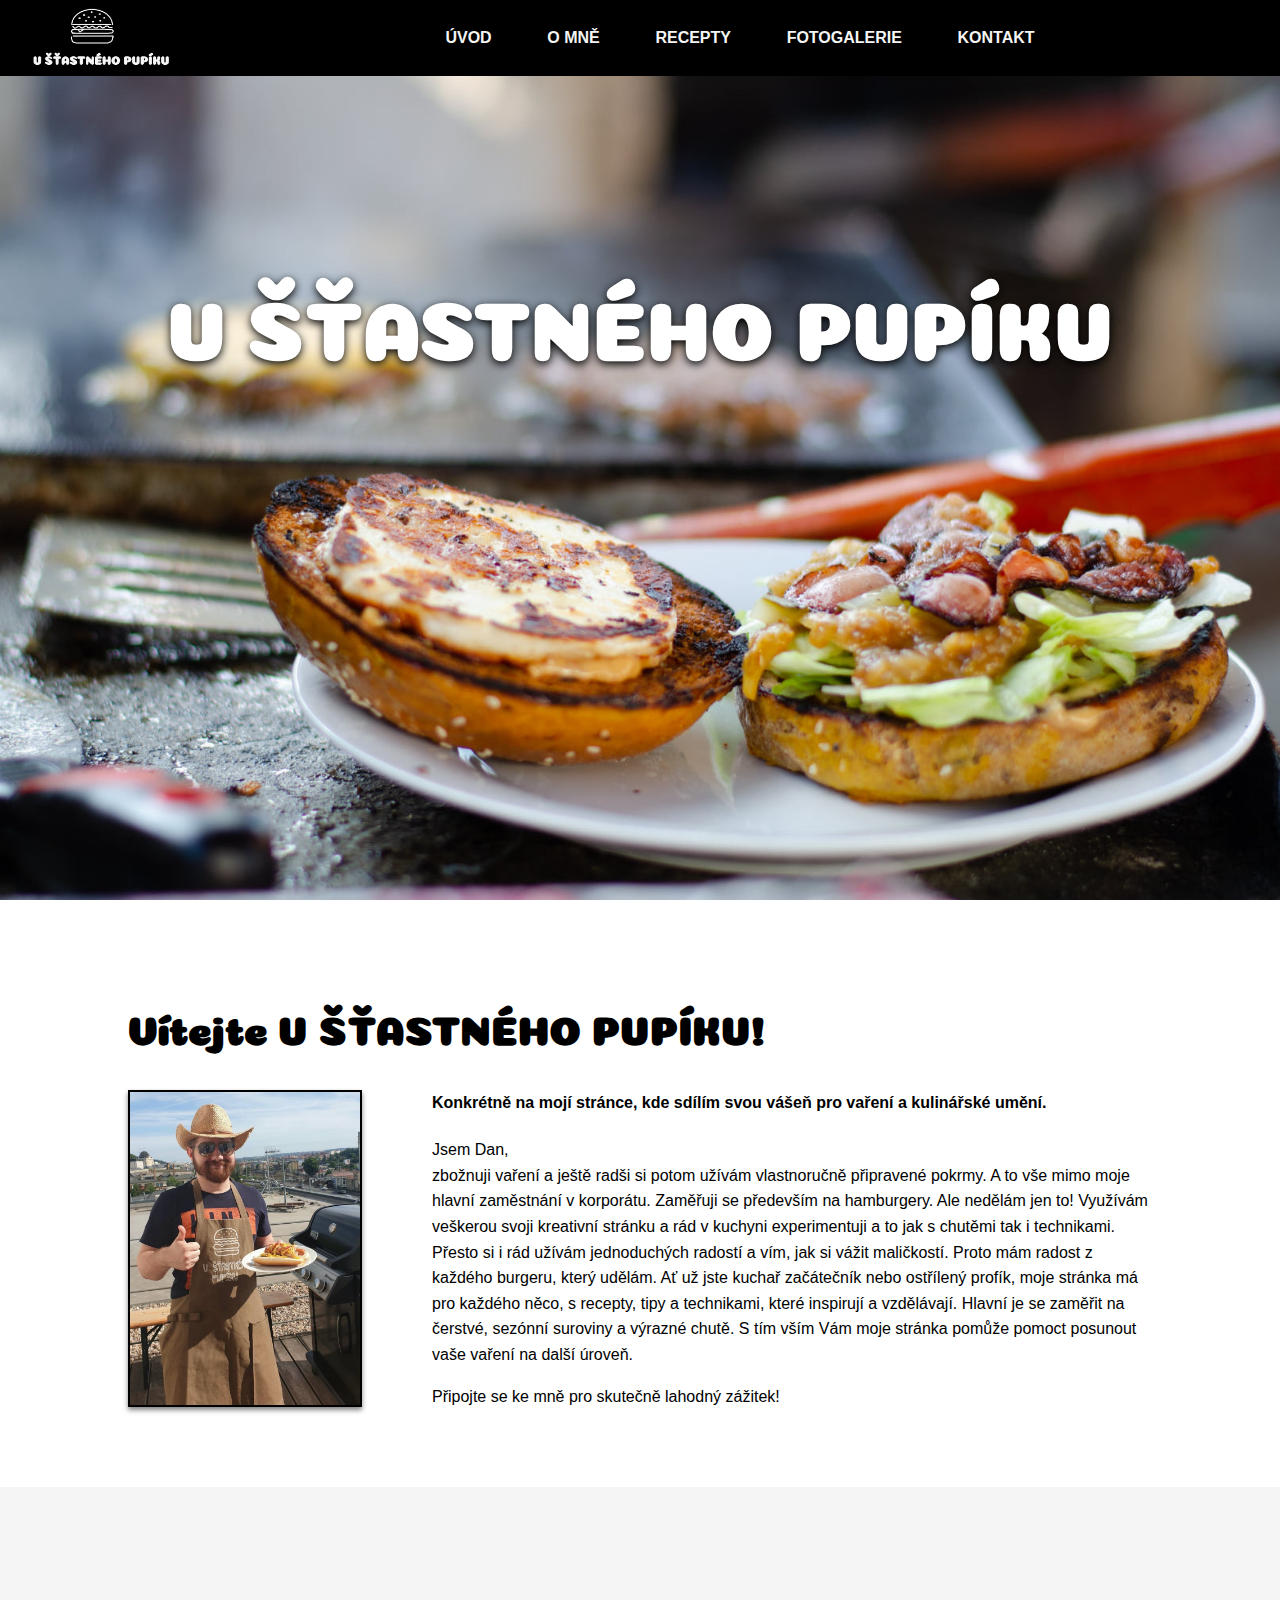
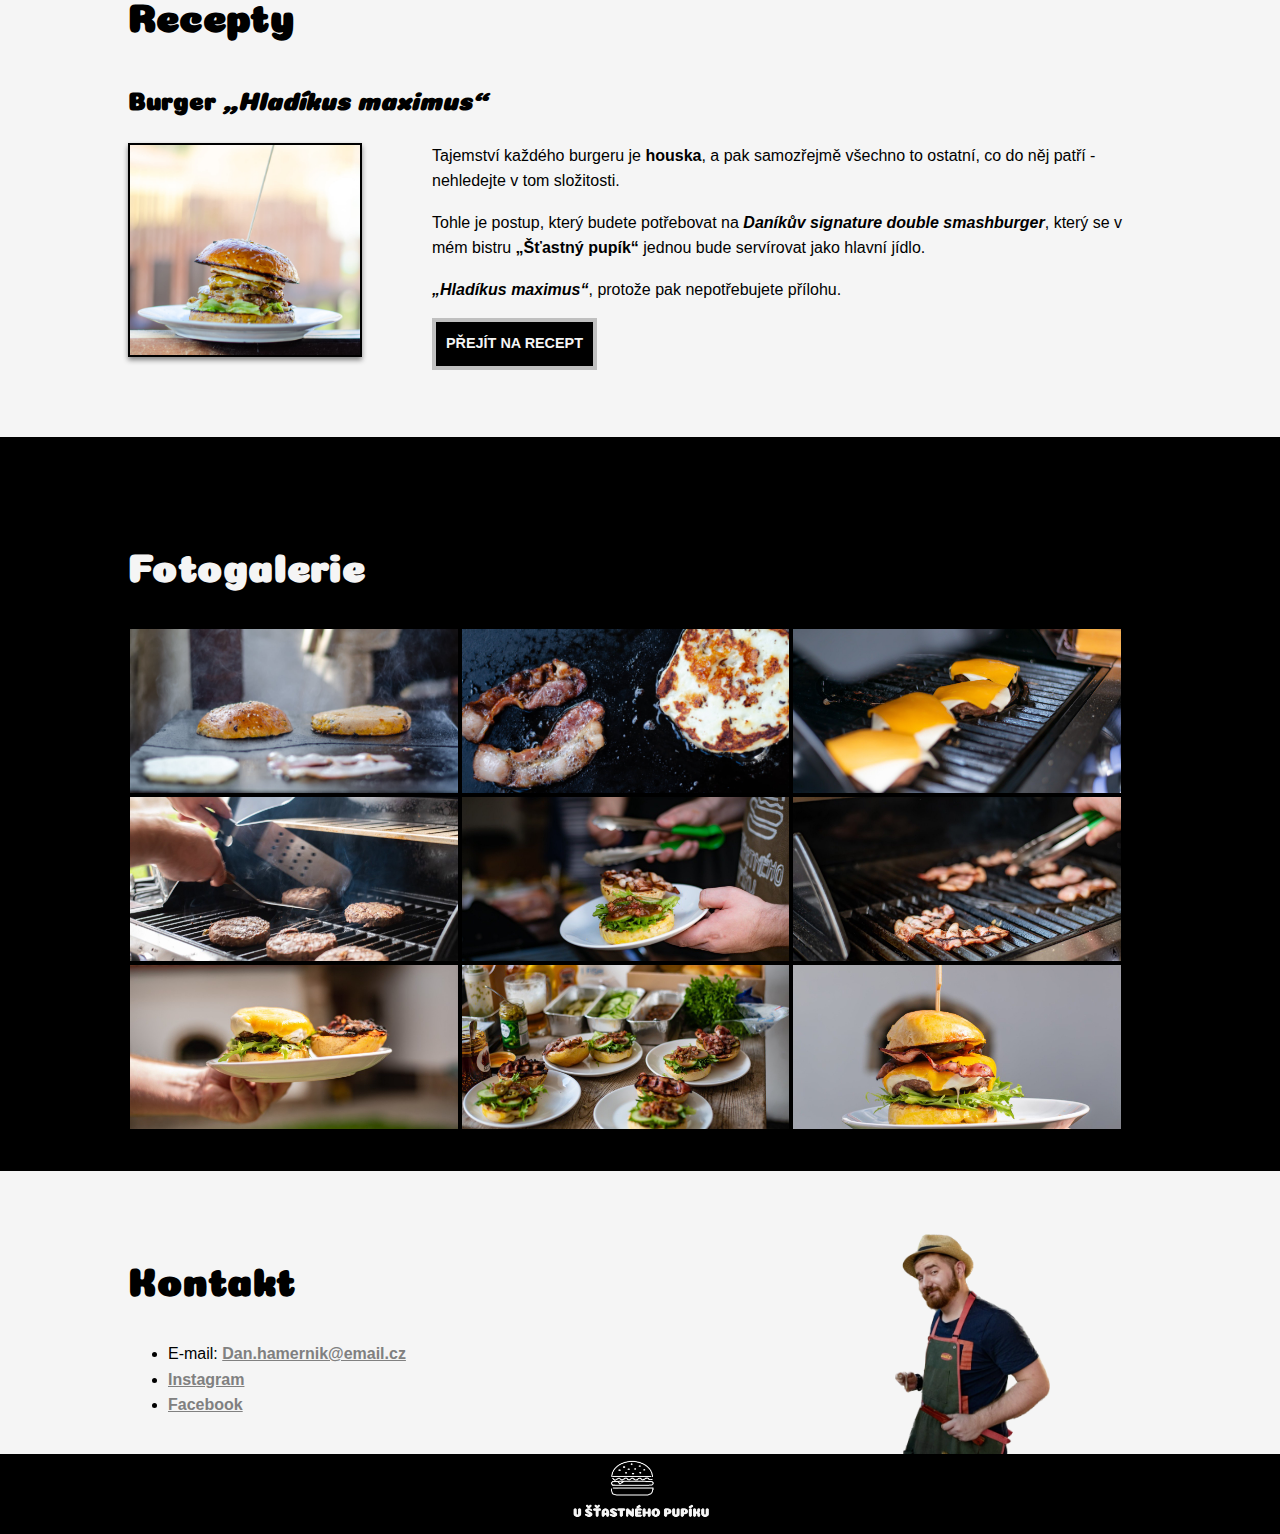
<file: index.html>
<!DOCTYPE html>
<html lang="cs">
<head>
    <meta charset="UTF-8">
    <meta http-equiv="X-UA-Compatible" content="IE=edge">
    <meta name="viewport" content="width=device-width, initial-scale=1.0">
    <title>Stastnypupik</title>
    <link rel="stylesheet" href="style.css"> 
    <link href="https://fonts.googleapis.com/css2?family=Coiny&display=swap" rel="stylesheet">
    <meta name="description" content="Osobní stránka Šťastný pupík" >
    <meta name="keywords" content="burger, Dan, recept"> 
    <link rel="shortcut icon" href="obr/burger_icon.png" /> 
</head>
<body>
<!--menu-->
<header class="menu" id="menu" >
    <img src="obr/logosnadpisem.png" id="logoburger" alt="logo" width="150px">
    <a href="index.html">ÚVOD</a>
    <a href="#omne">O MNĚ</a> 
    <a href="#recepty">RECEPTY</a> 
    <a href="#fotogalerie">FOTOGALERIE</a> 
    <a href="#kontakt">KONTAKT</a>
 
</header>

<!--uvodni strana-->
<section class="uvod" id="uvod" >
    <h1>U ŠŤASTNÉHO PUPÍKU</h1>
</section>

<!--o mne-->
<section class="omne" id="omne" >
    <h2>Vítejte U ŠŤASTNÉHO PUPÍKU!</h2>
    
    <img src="obr/omne1.jpg" alt="Dan jak dela dotdog" width="230px" >
    <h4> Konkrétně na mojí stránce, kde sdílím svou vášeň pro vaření a kulinářské umění. </h4>
    <p> Jsem Dan, <br> zbožnuji vaření a ještě radši si potom užívám vlastnoručně připravené pokrmy. A to vše mimo moje hlavní zaměstnání v korporátu. Zaměřuji se především na hamburgery. Ale nedělám jen to! Využívám veškerou svoji kreativní stránku a rád v kuchyni experimentuji a to jak s chutěmi tak i technikami. Přesto si i rád užívám jednoduchých radostí a vím, jak si vážit maličkostí. Proto mám radost z každého burgeru, který udělám. 
        Ať už jste kuchař začátečník nebo ostřílený profík, moje stránka má pro každého něco, s recepty, tipy a technikami, které inspirují a vzdělávají.
        Hlavní je se zaměřit na čerstvé, sezónní suroviny a výrazné chutě. S tím vším Vám moje stránka pomůže pomoct posunout vaše vaření na další úroveň. </p>
        <p> Připojte se ke mně pro skutečně lahodný zážitek! </p>
  

</section>

<!--Recepty-->
<section class="recepty" id="recepty" >
    <h2>Recepty</h2>
    <h3>Burger <em>„Hladíkus maximus“</em></h3>
    <img src="obr/receptfoto.jpeg" alt="burger_stastny_pupik" width="230px">
    <p> Tajemství každého burgeru je <b>houska</b>, a pak samozřejmě všechno to ostatní, co do něj patří - nehledejte v tom složitosti. </p>
    <p> Tohle je postup, který budete potřebovat na <b><i> Daníkův signature double smashburger</i></b>, který se v mém bistru <b>„Šťastný pupík“</b> jednou bude servírovat jako hlavní jídlo. </p> 
    <p> <b><i>„Hladíkus maximus“</i></b>, protože pak nepotřebujete přílohu.</p>

    <a href="Podstranka_recepty.html" target="okenko">PŘEJÍT NA RECEPT</a>


</section>

<!--fotogalerie-->
<section class="fotogalerie" id="fotogalerie" > 
    <h2>Fotogalerie</h2>
    <img src="obr/burger1.jpeg" alt="burger">
    <img src="obr/burger2.jpeg" alt="burger">
    <img src="obr/burger3.jpeg" alt="burger">
    <img src="obr/maso4.jpg" alt="burger">
    <img src="obr/burger5.jpeg" alt="burger">
    <img src="obr/burger6.jpeg" alt="burger">
    <img src="obr/burger7.jpeg" alt="burger">
    <img src="obr/burger8.jpeg" alt="burger">
    <img src="obr/burger9.jpeg" alt="burger">


</section>
<!--kontakt-->
<section class="kontakt" id="kontakt" > 
    <img src="obr/ObjektDan.png" alt="Dan" class="fotodan" width="155px">
    <h2>Kontakt</h2>
    <ul> 
    <li> E-mail: <a href="mailto:Dan.hamernik@email.cz">Dan.hamernik@email.cz</a> </li>
    <li> <a href="https://instagram.com/smudlajz?igshid=YmMyMTA2M2Y=">Instagram</a> </li>
    <li> <a href="https://www.facebook.com/Nejvetsi.Kozak">Facebook</a> </li>
</ul>
</section>

<!--zapati-->
<footer>
    <a href="index.html"> <img src="obr/logosnadpisem.png" alt="logo" width="150vw"> </a>
</footer>
</body>
</html>
</file>
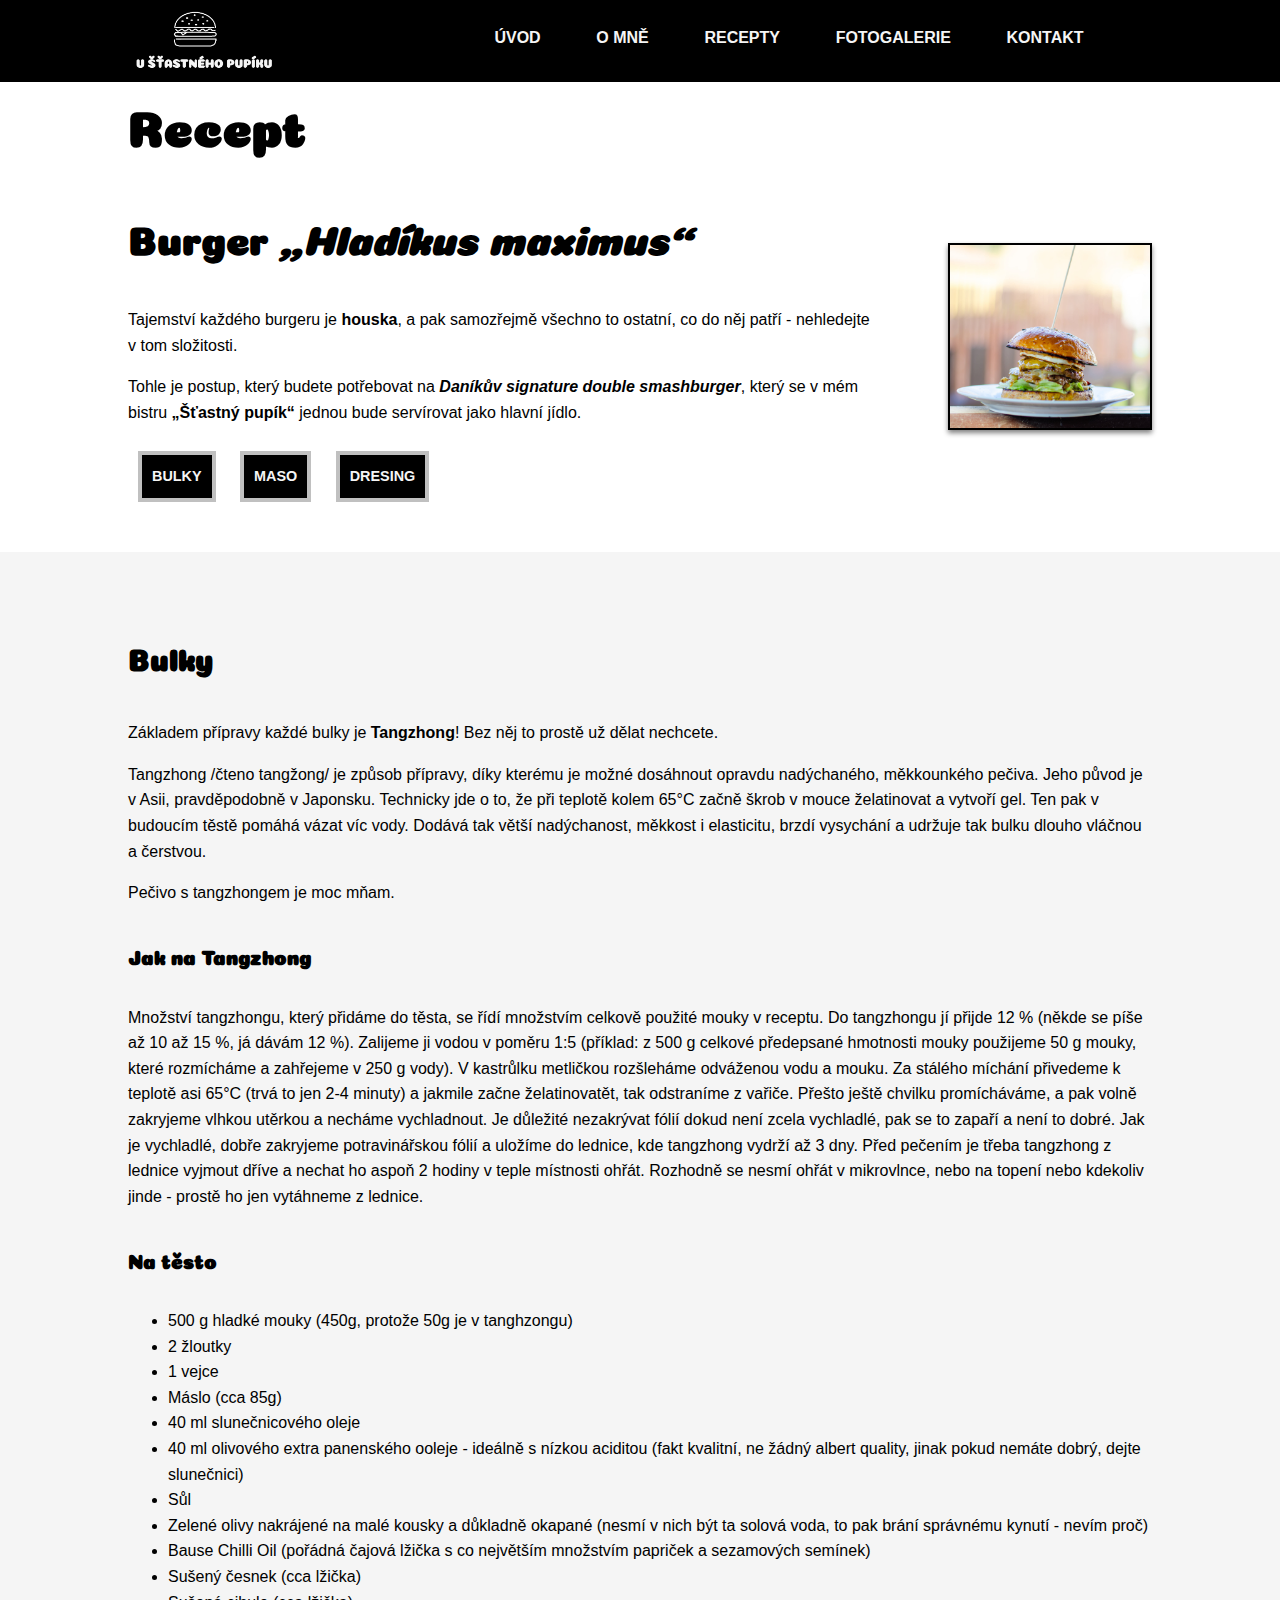
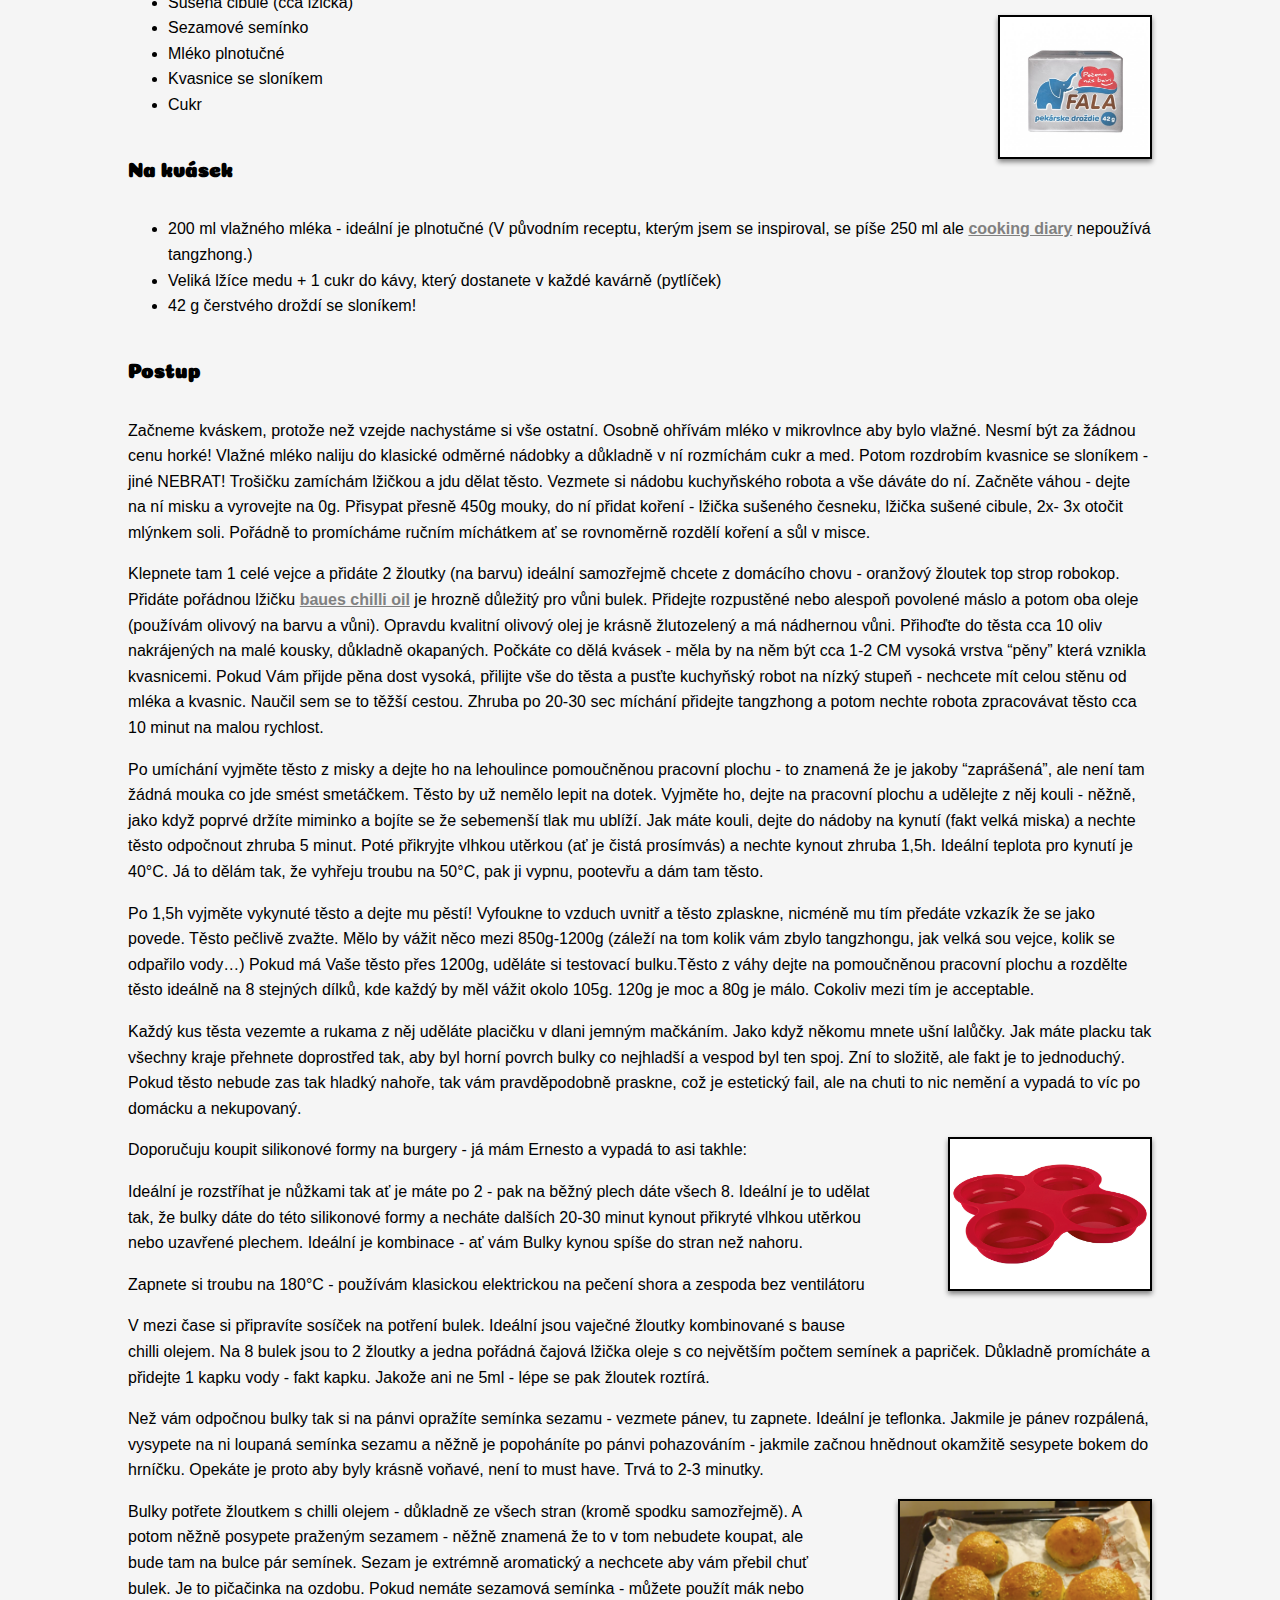
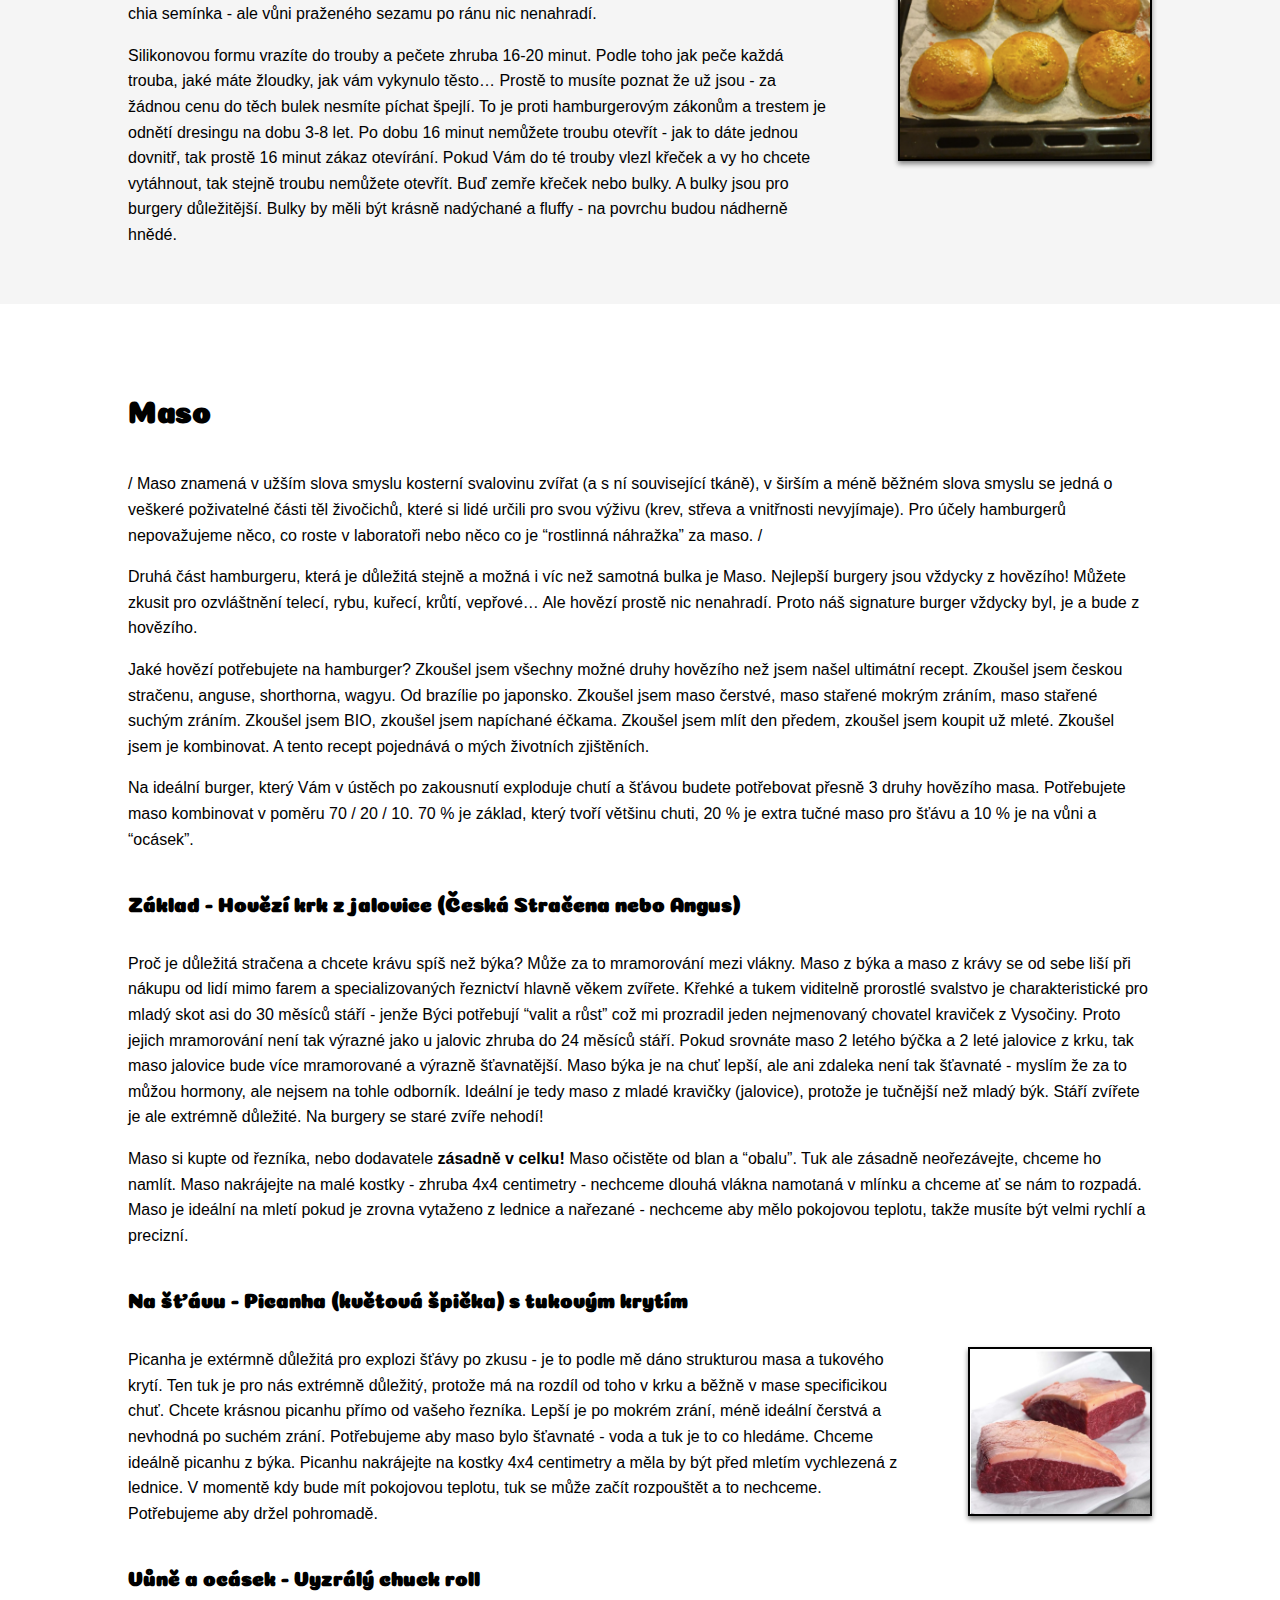
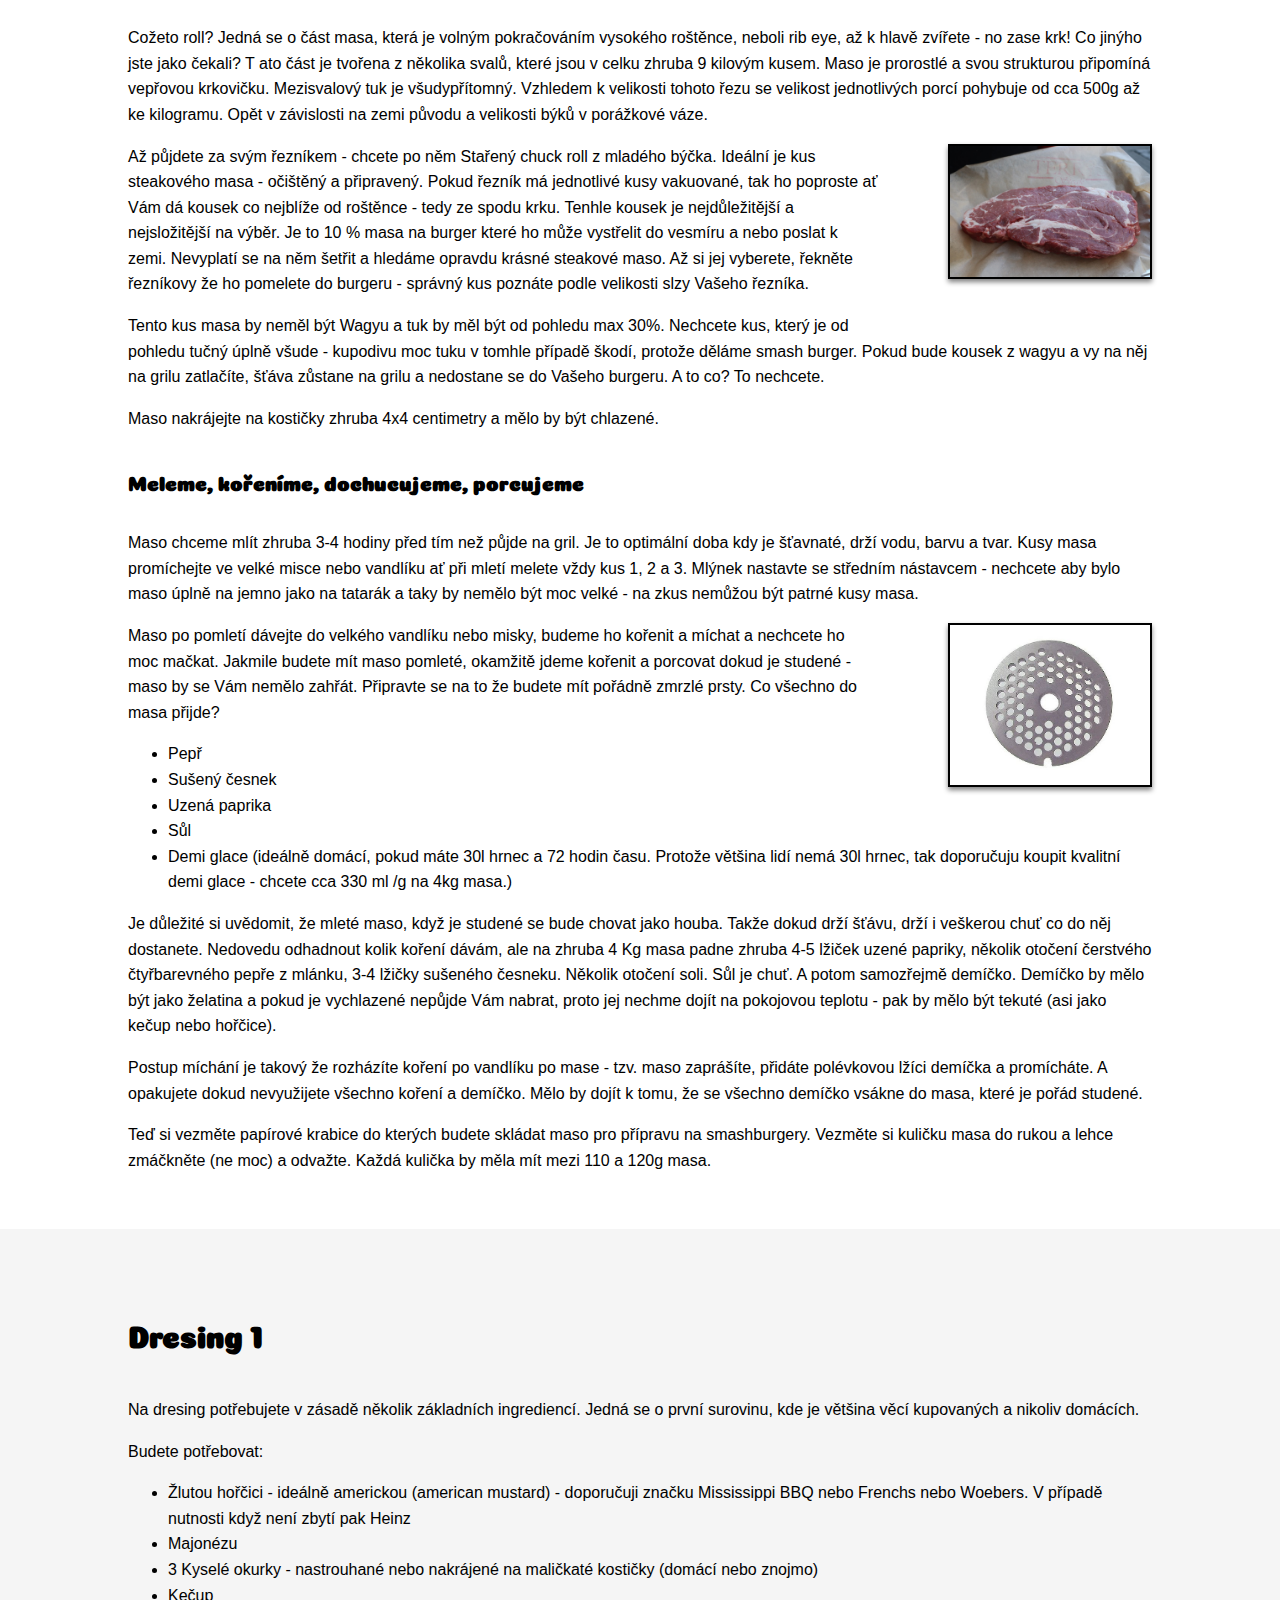
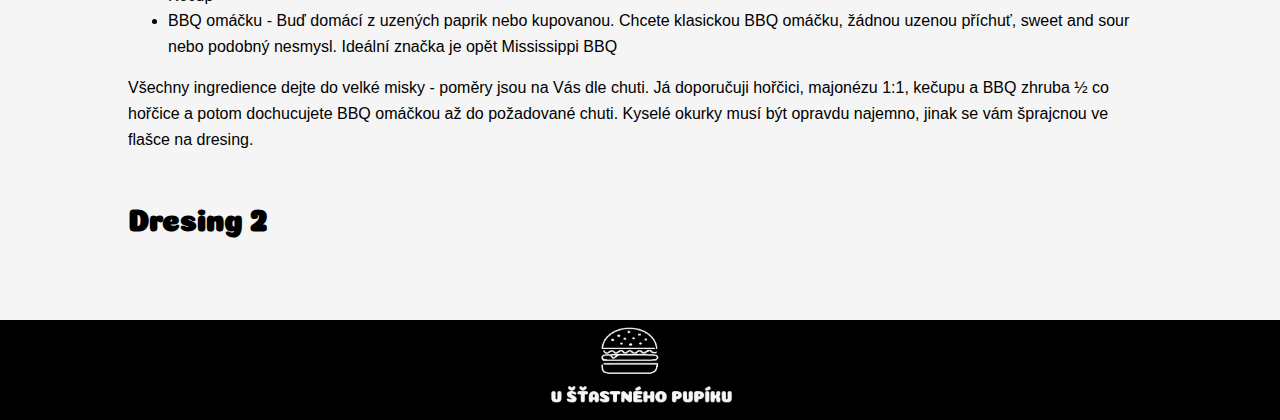
<file: Podstranka_recepty.html>
<!DOCTYPE html>
<html lang="cs">
<head>
    <meta charset="UTF-8">
    <meta http-equiv="X-UA-Compatible" content="IE=edge">
    <meta name="viewport" content="width=device-width, initial-scale=1.0">
    <title>Stastnypupik</title>
    <link rel="stylesheet" href="Podstranka_style.css"> 
    <link href="https://fonts.googleapis.com/css2?family=Coiny&display=swap" rel="stylesheet">
    <meta name="description" content="Recepty Šťastný pupík" >
    <meta name="keywords" content="burger, Dan, recept"> 
    <link rel="shortcut icon" href="obr/burger_icon.png" /> 
</head>
<body>
<!--menu-->
<header class="menu" id="menu" >
    <img src="obr/logosnadpisem.png" id="logoburger" alt="logo" width="150px">
    <a href="index.html">ÚVOD</a>
    <a href="#omne">O MNĚ</a> 
    <a href="#recepty">RECEPTY</a> 
    <a href="#fotogalerie">FOTOGALERIE</a> 
    <a href="#kontakt">KONTAKT</a>
 
</header>


<!--Recepty-->
<section class="recepty" id="recepty" >
    <h2>Recept</h2>
    <img src="obr/receptfoto.jpeg" alt="burger" width="200px"> 
    <h3>Burger <em>„Hladíkus maximus“</em></h3>
    <p> Tajemství každého burgeru je <b>houska</b>, a pak samozřejmě všechno to ostatní, co do něj patří - nehledejte v tom složitosti. </p>
    <p> Tohle je postup, který budete potřebovat na <b><i> Daníkův signature double smashburger</i></b>, který se v mém bistru <b>„Šťastný pupík“</b> jednou bude servírovat jako hlavní jídlo. </p> 
    <a href="#bulky">BULKY</a> 
    <a href="#maso">MASO</a> 
    <a href="#dresing">DRESING</a> 

</section>
    <!--bulky-->
    <section class="bulky" id="bulky">
    <h4>Bulky</h4>
        <p> Základem přípravy každé bulky je <b>Tangzhong</b>! Bez něj to prostě už dělat nechcete.</p>

        <p> Tangzhong /čteno tangžong/ je způsob přípravy, díky kterému je možné dosáhnout opravdu nadýchaného, měkkounkého pečiva. Jeho původ je v Asii, pravděpodobně v Japonsku. Technicky jde o to, že při teplotě kolem 65°C začně škrob v mouce želatinovat a vytvoří gel. Ten pak v budoucím těstě pomáhá vázat víc vody. Dodává tak větší nadýchanost, měkkost i elasticitu, brzdí vysychání a udržuje tak bulku dlouho vláčnou a čerstvou. </p>
        
        <p>Pečivo s tangzhongem je moc mňam. </p>
        <h5>Jak na Tangzhong</h5>
        <p> Množství tangzhongu, který přidáme do těsta, se řídí množstvím celkově použité mouky v receptu. Do tangzhongu jí přijde 12 % (někde se píše až 10 až 15 %, já dávám 12 %). Zalijeme ji vodou v poměru 1:5 (příklad: z 500 g celkové předepsané hmotnosti mouky použijeme 50 g mouky, které rozmícháme a zahřejeme v 250 g vody). V kastrůlku metličkou rozšleháme odváženou vodu a mouku. Za stálého míchání přivedeme k teplotě asi 65°C (trvá to jen 2-4 minuty) a jakmile začne želatinovatět, tak odstraníme z vařiče. Přešto ještě chvilku promícháváme, a pak volně zakryjeme vlhkou utěrkou a necháme vychladnout. Je důležité nezakrývat fólií dokud není zcela vychladlé, pak se to zapaří a není to dobré. Jak je vychladlé, dobře zakryjeme potravinářskou fólií a uložíme do lednice, kde tangzhong vydrží až 3 dny. Před pečením je třeba tangzhong z lednice vyjmout dříve a nechat ho aspoň 2 hodiny v teple místnosti ohřát. Rozhodně se nesmí ohřát v mikrovlnce, nebo na topení nebo kdekoliv jinde - prostě ho jen vytáhneme z lednice.
        </p>
        <h5>Na těsto</h5>
        <ul>
            <li>500 g hladké mouky (450g, protože 50g je v tanghzongu)</li>
            <li>2 žloutky</li>
            <li>1 vejce</li>
            <li>Máslo (cca 85g)</li>
            <li>40 ml slunečnicového oleje</li>
            <li>40 ml olivového extra panenského ooleje - ideálně s nízkou aciditou (fakt kvalitní, ne žádný albert quality, jinak pokud nemáte dobrý, dejte slunečnici)</li>
            <li>Sůl</li>
            <li>Zelené olivy nakrájené na malé kousky a důkladně okapané (nesmí v nich být ta solová voda, to pak brání správnému kynutí - nevím proč)</li>
            <li>Bause Chilli Oil (pořádná čajová lžička s co největším množstvím papriček a sezamových semínek)</li>
            <li>Sušený česnek (cca lžička)</li>
            <li>Sušená cibule (cca lžička)</li>
            <img src="obr/drozdi.png" alt="drozdi" id="drozdi" width="150px">
            <li>Sezamové semínko</li>
            <li>Mléko plnotučné</li>
            <li>Kvasnice se sloníkem</li>
            <li>Cukr</li>
        </ul>
       

        <h5>Na kvásek</h5>
        
        <ul>
            <li>200 ml vlažného mléka - ideální je plnotučné (V původním receptu, kterým jsem se inspiroval, se píše 250 ml ale <a href="https://www.mycookingdiary.cz/recept/domaci-bulky-na-burgery/">cooking diary</a> nepoužívá tangzhong.) </li>
            <li>Veliká lžíce medu + 1 cukr do kávy, který dostanete v každé kavárně (pytlíček)</li>
            <li>42 g čerstvého droždí se sloníkem!</li>
        </ul>

        <h5>Postup</h5>
        <p> Začneme kváskem, protože než vzejde nachystáme si vše ostatní. Osobně ohřívám mléko v mikrovlnce aby bylo vlažné. Nesmí být za žádnou cenu horké! Vlažné mléko naliju do klasické odměrné nádobky a důkladně v ní rozmíchám cukr a med. Potom rozdrobím kvasnice se sloníkem - jiné NEBRAT! Trošičku zamíchám lžičkou a jdu dělat těsto. Vezmete si nádobu kuchyňského robota a vše dáváte do ní. Začněte váhou - dejte na ní misku a vyrovejte na 0g. Přisypat přesně 450g mouky, do ní přidat koření - lžička sušeného česneku, lžička sušené cibule, 2x- 3x otočit mlýnkem soli. Pořádně to promícháme ručním míchátkem ať se rovnoměrně rozdělí koření a sůl v misce.</p>
        <p>Klepnete tam 1 celé vejce a přidáte 2 žloutky (na barvu) ideální samozřejmě chcete z domácího chovu - oranžový žloutek top strop robokop. Přidáte pořádnou lžičku <a href="https://plamenak.com/products/baues-chilli-oil">baues chilli oil</a> je hrozně důležitý pro vůni bulek. Přidejte rozpustěné nebo alespoň povolené máslo a potom oba oleje (používám olivový na barvu a vůni). Opravdu kvalitní olivový olej je krásně žlutozelený a má nádhernou vůni. Přihoďte do těsta cca 10 oliv nakrájených na malé kousky, důkladně okapaných. Počkáte co dělá kvásek - měla by na něm být cca 1-2 CM vysoká vrstva “pěny” která vznikla kvasnicemi. Pokud Vám přijde pěna dost vysoká, přilijte vše do těsta a pusťte kuchyňský robot na nízký stupeň - nechcete mít celou stěnu od mléka a kvasnic. Naučil sem se to těžší cestou. Zhruba po 20-30 sec míchání přidejte tangzhong a potom nechte robota zpracovávat těsto cca 10 minut na malou rychlost.  </p>
        <p>Po umíchání vyjměte těsto z misky a dejte ho na lehoulince pomoučněnou pracovní plochu - to znamená že je jakoby “zaprášená”, ale není tam žádná mouka co jde smést smetáčkem. Těsto by už nemělo lepit na dotek. Vyjměte ho, dejte na pracovní plochu a udělejte z něj kouli - něžně, jako když poprvé držíte miminko a bojíte se že sebemenší tlak mu ublíží. Jak máte kouli, dejte do nádoby na kynutí (fakt velká miska) a nechte těsto odpočnout zhruba 5 minut. Poté přikryjte vlhkou utěrkou (ať je čistá prosímvás) a nechte kynout zhruba 1,5h. Ideální teplota pro kynutí je 40°C. Já to dělám tak, že vyhřeju troubu na 50°C, pak ji vypnu, pootevřu a dám tam těsto. </p>
        <p>Po 1,5h vyjměte vykynuté těsto a dejte mu pěstí! Vyfoukne to vzduch uvnitř a těsto zplaskne, nicméně mu tím předáte vzkazík že se jako povede. Těsto pečlivě zvažte. Mělo by vážit něco mezi 850g-1200g (záleží na tom kolik vám zbylo tangzhongu, jak velká sou vejce, kolik se odpařilo vody…) Pokud má Vaše těsto přes 1200g, uděláte si testovací bulku.Těsto z váhy dejte na pomoučněnou pracovní plochu a rozdělte těsto ideálně na 8 stejných dílků, kde každý by měl vážit okolo 105g. 120g je moc a 80g je málo. Cokoliv mezi tím je acceptable.</p>
        <p>Každý kus těsta vezemte a rukama z něj uděláte placičku v dlani jemným mačkáním. Jako když někomu mnete ušní lalůčky. Jak máte placku tak všechny kraje přehnete doprostřed tak, aby byl horní povrch bulky co nejhladší a vespod byl ten spoj. Zní to složitě, ale fakt je to jednoduchý. Pokud těsto nebude zas tak hladký nahoře, tak vám pravděpodobně praskne, což je estetický fail, ale na chuti to nic nemění a vypadá to víc po domácku a nekupovaný.</p>
        <img src="obr/forma na burgery.jpeg" alt="forma na burgery" width="200px">
        <p>Doporučuju koupit silikonové formy na burgery - já mám Ernesto a vypadá to asi takhle:</p>
       
        <p>Ideální je rozstříhat je nůžkami tak ať je máte po 2 - pak na běžný plech dáte všech 8. Ideální je to udělat tak, že bulky dáte do této silikonové formy a necháte dalších 20-30 minut kynout přikryté vlhkou utěrkou nebo uzavřené plechem. Ideální je kombinace - ať vám Bulky kynou spíše do stran než nahoru.</p>
        <p>Zapnete si troubu na 180°C - používám klasickou elektrickou na pečení shora a zespoda bez ventilátoru</p>
        <p> V mezi čase si připravíte sosíček na potření bulek. Ideální jsou vaječné žloutky kombinované s bause chilli olejem. Na 8 bulek jsou to 2 žloutky a jedna pořádná čajová lžička oleje s co největším počtem semínek a papriček. Důkladně promícháte a přidejte 1 kapku vody - fakt kapku. Jakože ani ne 5ml - lépe se pak žloutek roztírá.</p>
        <p>Než vám odpočnou bulky tak si na pánvi opražíte semínka sezamu - vezmete pánev, tu zapnete. Ideální je teflonka. Jakmile je pánev rozpálená, vysypete na ni loupaná semínka sezamu a něžně je popoháníte po pánvi pohazováním - jakmile začnou hnědnout okamžitě sesypete bokem do hrníčku. Opekáte je proto aby byly krásně voňavé, není to must have. Trvá to 2-3 minutky. </p>
        <img src="obr/bulky.png" alt="bulku" width="250px">
        <p>Bulky potřete žloutkem s chilli olejem - důkladně ze všech stran (kromě spodku samozřejmě). A potom něžně posypete praženým sezamem - něžně znamená že to v tom nebudete koupat, ale bude tam na bulce pár semínek. Sezam je extrémně aromatický a nechcete aby vám přebil chuť bulek. Je to pičačinka na ozdobu. Pokud nemáte sezamová semínka - můžete použít mák nebo chia semínka - ale vůni praženého sezamu po ránu nic nenahradí.</p>
        <p>Silikonovou formu vrazíte do trouby a pečete zhruba 16-20 minut. Podle toho jak peče každá trouba, jaké máte žloudky, jak vám vykynulo těsto… Prostě to musíte poznat že už jsou - za žádnou cenu do těch bulek nesmíte píchat špejlí. To je proti hamburgerovým zákonům a trestem je odnětí dresingu na dobu 3-8 let. Po dobu 16 minut nemůžete troubu otevřít - jak to dáte jednou dovnitř, tak prostě 16 minut zákaz otevírání. Pokud Vám do té trouby vlezl křeček a vy ho chcete vytáhnout, tak stejně troubu nemůžete otevřít. Buď zemře křeček nebo bulky. A bulky jsou pro burgery důležitější. Bulky by měli být krásně nadýchané a fluffy - na povrchu budou nádherně hnědé.</p>
        
    </section>

<!--maso-->
<section class="maso" id="maso">
    <h4>Maso</h4>
    <p>/ Maso znamená v užším slova smyslu kosterní svalovinu zvířat (a s ní související tkáně), v širším a méně běžném slova smyslu se jedná o veškeré poživatelné části těl živočichů, které si lidé určili pro svou výživu (krev, střeva a vnitřnosti nevyjímaje). Pro účely hamburgerů nepovažujeme něco, co roste v laboratoři nebo něco co je “rostlinná náhražka” za maso. /</p>
    <p>Druhá část hamburgeru, která je důležitá stejně a možná i víc než samotná bulka je Maso. Nejlepší burgery jsou vždycky z hovězího! Můžete zkusit pro ozvláštnění telecí, rybu, kuřecí, krůtí, vepřové… Ale hovězí prostě nic nenahradí. Proto náš signature burger vždycky byl, je a bude z hovězího. </p>
    <p>Jaké hovězí potřebujete na hamburger? Zkoušel jsem všechny možné druhy hovězího než jsem našel ultimátní recept. Zkoušel jsem českou stračenu, anguse, shorthorna, wagyu. Od brazílie po japonsko. Zkoušel jsem maso čerstvé, maso stařené mokrým zráním, maso stařené suchým zráním. Zkoušel jsem BIO, zkoušel jsem napíchané éčkama. Zkoušel jsem mlít den předem, zkoušel jsem koupit už mleté. Zkoušel jsem je kombinovat. A tento recept pojednává o mých životních zjištěních. </p>
    <p>Na ideální burger, který Vám v ústěch po zakousnutí exploduje chutí a šťávou budete potřebovat přesně 3 druhy hovězího masa. Potřebujete maso kombinovat v poměru 70 / 20 / 10. 70 % je základ, který tvoří většinu chuti, 20 % je extra tučné maso pro šťávu a 10 % je na vůni a “ocásek”.</p>
    
    <h5>Základ - Hovězí krk z jalovice (Česká Stračena nebo Angus)</h5>
    <p>Proč je důležitá stračena a chcete krávu spíš než býka? Může za to mramorování mezi vlákny. Maso z býka a maso z krávy se od sebe liší při nákupu od lidí mimo farem a specializovaných řeznictví hlavně věkem zvířete. Křehké a tukem viditelně prorostlé svalstvo je charakteristické pro mladý skot asi do 30 měsíců stáří - jenže Býci potřebují “valit a růst” což mi prozradil jeden nejmenovaný chovatel kraviček z Vysočiny. Proto jejich mramorování není tak výrazné jako u jalovic zhruba do 24 měsíců stáří. Pokud srovnáte maso 2 letého býčka a 2 leté jalovice z krku, tak maso jalovice bude více mramorované a výrazně šťavnatější. Maso býka je na chuť lepší, ale ani zdaleka není tak šťavnaté - myslím že za to můžou hormony, ale nejsem na tohle odborník. Ideální je tedy maso z mladé kravičky (jalovice), protože je tučnější než mladý býk. Stáří zvířete je ale extrémně důležité. Na burgery se staré zvíře nehodí!</p>
    <p>Maso si kupte od řezníka, nebo dodavatele <b>zásadně v celku!</b> Maso očistěte od blan a “obalu”. Tuk ale zásadně neořezávejte, chceme ho namlít. Maso nakrájejte na malé kostky - zhruba 4x4 centimetry - nechceme dlouhá vlákna namotaná v mlínku a chceme ať se nám to rozpadá. Maso je ideální na mletí pokud je zrovna vytaženo z lednice a nařezané - nechceme aby mělo pokojovou teplotu, takže musíte být velmi rychlí a precizní. </p>

    <h5>Na šťávu - Picanha (květová špička) s tukovým krytím </h5>
    <img src="obr/picanha.png" alt="picanha" width="180px">
    <p>Picanha je extérmně důležitá pro explozi šťávy po zkusu - je to podle mě dáno strukturou masa a tukového krytí. Ten tuk je pro nás extrémně důležitý, protože má na rozdíl od toho v krku a běžně v mase specificikou chuť. Chcete krásnou picanhu přímo od vašeho řezníka. Lepší je po mokrém zrání, méně ideální čerstvá a nevhodná po suchém zrání. Potřebujeme aby maso bylo šťavnaté - voda a tuk je to co hledáme. Chceme ideálně picanhu z býka.  Picanhu nakrájejte na kostky 4x4 centimetry a měla by být před mletím vychlezená z lednice. V momentě kdy bude mít pokojovou teplotu, tuk se může začít rozpouštět a to nechceme. Potřebujeme aby držel pohromadě. </p>
    
    <h5>Vůně a ocásek - Vyzrálý chuck roll </h5>
    <p>Cožeto roll? Jedná se o část masa, která je volným pokračováním vysokého roštěnce, neboli rib eye, až k hlavě zvířete - no zase krk! Co jinýho jste jako čekali? T ato část je tvořena z několika svalů, které jsou v celku zhruba 9 kilovým kusem. Maso je prorostlé a svou strukturou připomíná vepřovou krkovičku. Mezisvalový tuk je všudypřítomný. Vzhledem k velikosti tohoto řezu se velikost jednotlivých porcí pohybuje od cca 500g až ke kilogramu. Opět v závislosti na zemi původu a velikosti býků v porážkové váze. </p>
    <img src="obr/chuck roll.png" alt="chuck roll" width="200px">
    <p>Až půjdete za svým řezníkem - chcete po něm Stařený chuck roll z mladého býčka. Ideální je kus steakového masa - očištěný a připravený. Pokud řezník má jednotlivé kusy vakuované, tak ho poproste ať Vám dá kousek co nejblíže od roštěnce - tedy ze spodu krku. Tenhle kousek je nejdůležitější a nejsložitější na výběr. Je to 10 % masa na burger které ho může vystřelit do vesmíru a nebo poslat k zemi. Nevyplatí se na něm šetřit a hledáme opravdu krásné steakové maso. Až si jej vyberete, řekněte řezníkovy že ho pomelete do burgeru - správný kus poznáte podle velikosti slzy Vašeho řezníka. </p>
    <p>Tento kus masa by neměl být Wagyu a tuk by měl být od pohledu max 30%. Nechcete kus, který je od pohledu tučný úplně všude - kupodivu moc tuku v tomhle případě škodí, protože děláme smash burger. Pokud bude kousek z wagyu a vy na něj na grilu zatlačíte, šťáva zůstane na grilu a nedostane se do Vašeho burgeru. A to co? To nechcete. </p>
    <p>Maso nakrájejte na kostičky zhruba 4x4 centimetry a mělo by být chlazené.</p>

    <h5>Meleme, kořeníme, dochucujeme, porcujeme</h5>
    <p>Maso chceme mlít zhruba 3-4 hodiny před tím než půjde na gril. Je to optimální doba kdy je šťavnaté, drží vodu, barvu a tvar. Kusy masa promíchejte ve velké misce nebo vandlíku ať při mletí melete vždy kus 1, 2 a 3. Mlýnek nastavte se středním nástavcem - nechcete aby bylo maso úplně na jemno jako na tatarák a taky by nemělo být moc velké - na zkus nemůžou být patrné kusy masa. </p>
    <img src="obr/nastavec na mlynek.png" alt="nastavec na mlynek" width="200px">
    <p>Maso po pomletí dávejte do velkého vandlíku nebo misky, budeme ho kořenit a míchat a nechcete ho moc mačkat. Jakmile budete mít maso pomleté, okamžitě jdeme kořenit a porcovat dokud je studené - maso by se Vám nemělo zahřát. Připravte se na to že budete mít pořádně zmrzlé prsty. Co všechno do masa přijde? </p>
    <ul>
        <li>Pepř</li>
        <li>Sušený česnek </li>
        <li>Uzená paprika </li>
        <li>Sůl </li>
        <li>Demi glace (ideálně domácí, pokud máte 30l hrnec a 72 hodin času. Protože většina lidí nemá 30l hrnec, tak doporučuju koupit kvalitní demi glace - chcete cca 330 ml /g na 4kg masa.)</li>
    </ul>
    <p>Je důležité si uvědomit, že mleté maso, když je studené se bude chovat jako houba. Takže dokud drží šťávu, drží i veškerou chuť co do něj dostanete. Nedovedu odhadnout kolik koření dávám, ale na zhruba 4 Kg masa padne zhruba 4-5 lžiček uzené papriky, několik otočení čerstvého čtyřbarevného pepře z mlánku, 3-4 lžičky sušeného česneku. Několik otočení soli. Sůl je chuť. A potom samozřejmě demíčko. Demíčko by mělo být jako želatina a pokud je vychlazené nepůjde Vám nabrat, proto jej nechme dojít na pokojovou teplotu - pak by mělo být tekuté (asi jako kečup nebo hořčice). </p>
    <p>Postup míchání je takový že rozházíte koření po vandlíku po mase - tzv. maso zaprášíte, přidáte polévkovou lžíci demíčka a promícháte. A opakujete dokud nevyužijete všechno koření a demíčko. Mělo by dojít k tomu, že se všechno demíčko vsákne do masa, které je pořád studené. </p>
    <p>Teď si vezměte papírové krabice do kterých budete skládat maso pro přípravu na smashburgery. Vezměte si kuličku masa do rukou a lehce zmáčkněte (ne moc) a odvažte. Každá kulička by měla mít mezi 110 a 120g masa.</p>
</section>
<!--dresing-->
<section class="dresing" id="dresing">
    <h4>Dresing 1</h4>
    <p>Na dresing potřebujete v zásadě několik základních ingrediencí. Jedná se o první surovinu, kde je většina věcí kupovaných a nikoliv domácích.</p> 
    <p> Budete potřebovat:</p>
    <ul>
        <li>Žlutou hořčici - ideálně americkou (american mustard) - doporučuji značku Mississippi BBQ nebo Frenchs nebo Woebers. V případě nutnosti když není zbytí pak Heinz</li>
        <li>Majonézu</li>
        <li>3 Kyselé okurky - nastrouhané nebo nakrájené na maličkaté kostičky (domácí nebo znojmo)</li>
        <li>Kečup</li>
        <li>BBQ omáčku - Buď domácí z uzených paprik nebo kupovanou. Chcete klasickou BBQ omáčku, žádnou uzenou příchuť, sweet and sour nebo podobný nesmysl. Ideální značka je opět Mississippi BBQ</li>
    </ul>
    <p>Všechny ingredience dejte do velké misky - poměry jsou na Vás dle chuti. Já doporučuji hořčici, majonézu 1:1, kečupu a BBQ zhruba ½ co hořčice a potom dochucujete BBQ omáčkou až do požadované chuti. Kyselé okurky musí být opravdu najemno, jinak se vám šprajcnou ve flašce na dresing.</p>
    
    <h4>Dresing 2</h4>

</section>

<!--zapati-->
<footer>
    <a href="#menu"> <img src="obr/logosnadpisem.png" alt="logo" width="200px"> </a>
</footer>

</body>
</html>
</file>
<file: style.css>
body {
    font-family: sans-serif;
    line-height: 1.6;
    margin: 0;
    background-color: whitesmoke;
    height: 100%;
}
html {
    height: 100%;
}

.omne,
.recepty,
.fotogalerie {
    padding: 60px 10% 40px 10%;
    overflow: auto;
}

.kontakt {
    padding: 40px 10% 20px 10%;
}

footer {
    background-color: black;
    text-align: center;
    padding: 5px;
    margin-top: 0;
}

header {
    overflow: auto;
}

.omne {
    background-color: white;  
}
.fotogalerie {
    background-color: black;
}

.menu {
    background-color: black;
    color: whitesmoke;
    font-weight: bold;
    margin: 0;
    padding: 0;  
    position: fixed;
    width: 100%;
    text-align: center;
}

.uvod {
    background-image: url(obr/uvodni1.jpeg);
    background-position: center;
    background-size: cover;
    background-repeat: no-repeat;
    background-attachment: fixed;
    height: 100%;
}

.menu a {
    display: inline-block;
    text-align: center;
    padding: 25px 2%;
    text-decoration: none;
    color: whitesmoke;
}

.menu a:hover,
.menu a:focus,
.menu a:active,
.recepty a:hover,
.recepty a:focus,
.recepty a:active {
    color: silver;
}

.uvod h1 {
    font-size: 80px;
    font-family: 'Coiny', cursive;
    margin-top: auto;
    text-align: center;
    color: white;
    text-shadow: 0 3px 10px black; 
    padding-top: 20%;
}

a {
    font-weight: bold;
    color: grey;
}

.menu img {
  padding: 7px 25px; 
  float: left;
}

.omne img,
.recepty img {
    box-shadow: 0 3px 5px gray;
    border: 2px solid black;
    margin: 0 70px 40px 0;
    float: left;
}

.recepty a {
    padding: 10px;
    background-color: black;
    color: whitesmoke;
    font-weight: bold;
    text-decoration: none;
    border: 4px solid silver;
    font-size: 0.9em;
    display: inline-block;
}

h2 {
    font-family: 'Coiny', cursive;
    color: black;
    font-size: 40px;
}

h3 {
    font-family: 'Coiny', cursive;
    color: black;
    font-size: 25px;   
}

.fotogalerie img {
    width: 32%;
    border: 2px solid black;
    float: left;
}
.fotogalerie h2 {
    color: whitesmoke;
}

.fotodan {
float: right;
margin: 23px 10% 0 0;
}

@media only screen and (max-width: 850px) {
   .menu a {
    padding: 2vw;
   }
   .menu img {
   padding: 10px;
   }
    .uvod h1 {
    font-size: 45px;
    padding-top: 38%;
   }

.uvod {
    background-image: url(obr/uvodni1\ mobil.jpeg);
    background-position: bottom;
    background-attachment: scroll;
    width: 100%;
}

.fotodan,
.menu img {
    display: none;  
    }
}
</file>
<file: Podstranka_style.css>
body {
    font-family: sans-serif;
    line-height: 1.6;
    margin: 0;
    background-color: whitesmoke;
}

.recepty,
.maso {
    padding: 40px 10%;
    overflow: auto;
    background-color: white;
}

.bulky,
.dresing {
    padding: 40px 10%;
    overflow: auto;
}

footer {
    background-color: black;
    text-align: center;
    padding: 5px;
}

header {
    overflow: auto;
}

.menu {
    background-color: black;
    color: whitesmoke;
    font-weight: bold;
    margin: 0;
    padding: 0;  
    position: fixed;
    width: 100%;
    text-align: center;
}

.menu a {
    display: inline-block;
    text-align: center;
    padding: 25px 2%;
    text-decoration: none;
    color: whitesmoke;
}

.menu a:hover,
.menu a:focus,
.menu a:active,
.recepty a:hover,
.recepty a:focus,
.recepty a:active  {
    color: silver;
}


a {
    font-weight: bold;
    color: grey;
}

.recepty a {
    padding: 10px;
    margin: 10px;
    background-color: black;
    color: whitesmoke;
    font-weight: bold;
    text-decoration: none;
    border: 4px solid silver;
    font-size: 0.9em;
    display: inline-block;
    
}

.menu img {
  padding: 10px 20px 10px 10%; 
  float: left;
}
.recepty img {
    float: right;
    box-shadow: 0 3px 5px gray;
    border: 2px solid black;
    margin: 40px 0 40px 70px;  
}


.bulky img,
.maso img {
    float: right;
    box-shadow: 0 3px 5px gray;
    border: 2px solid black;
    margin: 0 0 40px 70px;
}


h2 {
    font-family: 'Coiny', cursive;
    color: black;
    font-size: 50px;
}

h3 {
    font-family: 'Coiny', cursive;
    color: black;
    font-size: 40px; 
}

h4 {
    font-family: 'Coiny', cursive;
    color: black;
    font-size: 30px;   
}

h5 {
    font-family: 'Coiny', cursive;
    color: black;
    font-size: 20px; 
}


@media only screen and (max-width: 850px) {
    .menu a {
     padding: 2vw;
    }
    .menu img {
    padding: 10px;
    }
    
    .recepty img,
    .bulky img,
    .maso img {
        float: none;
    }
 
 .menu img {
     display: none;  
     }
 }
</file>
